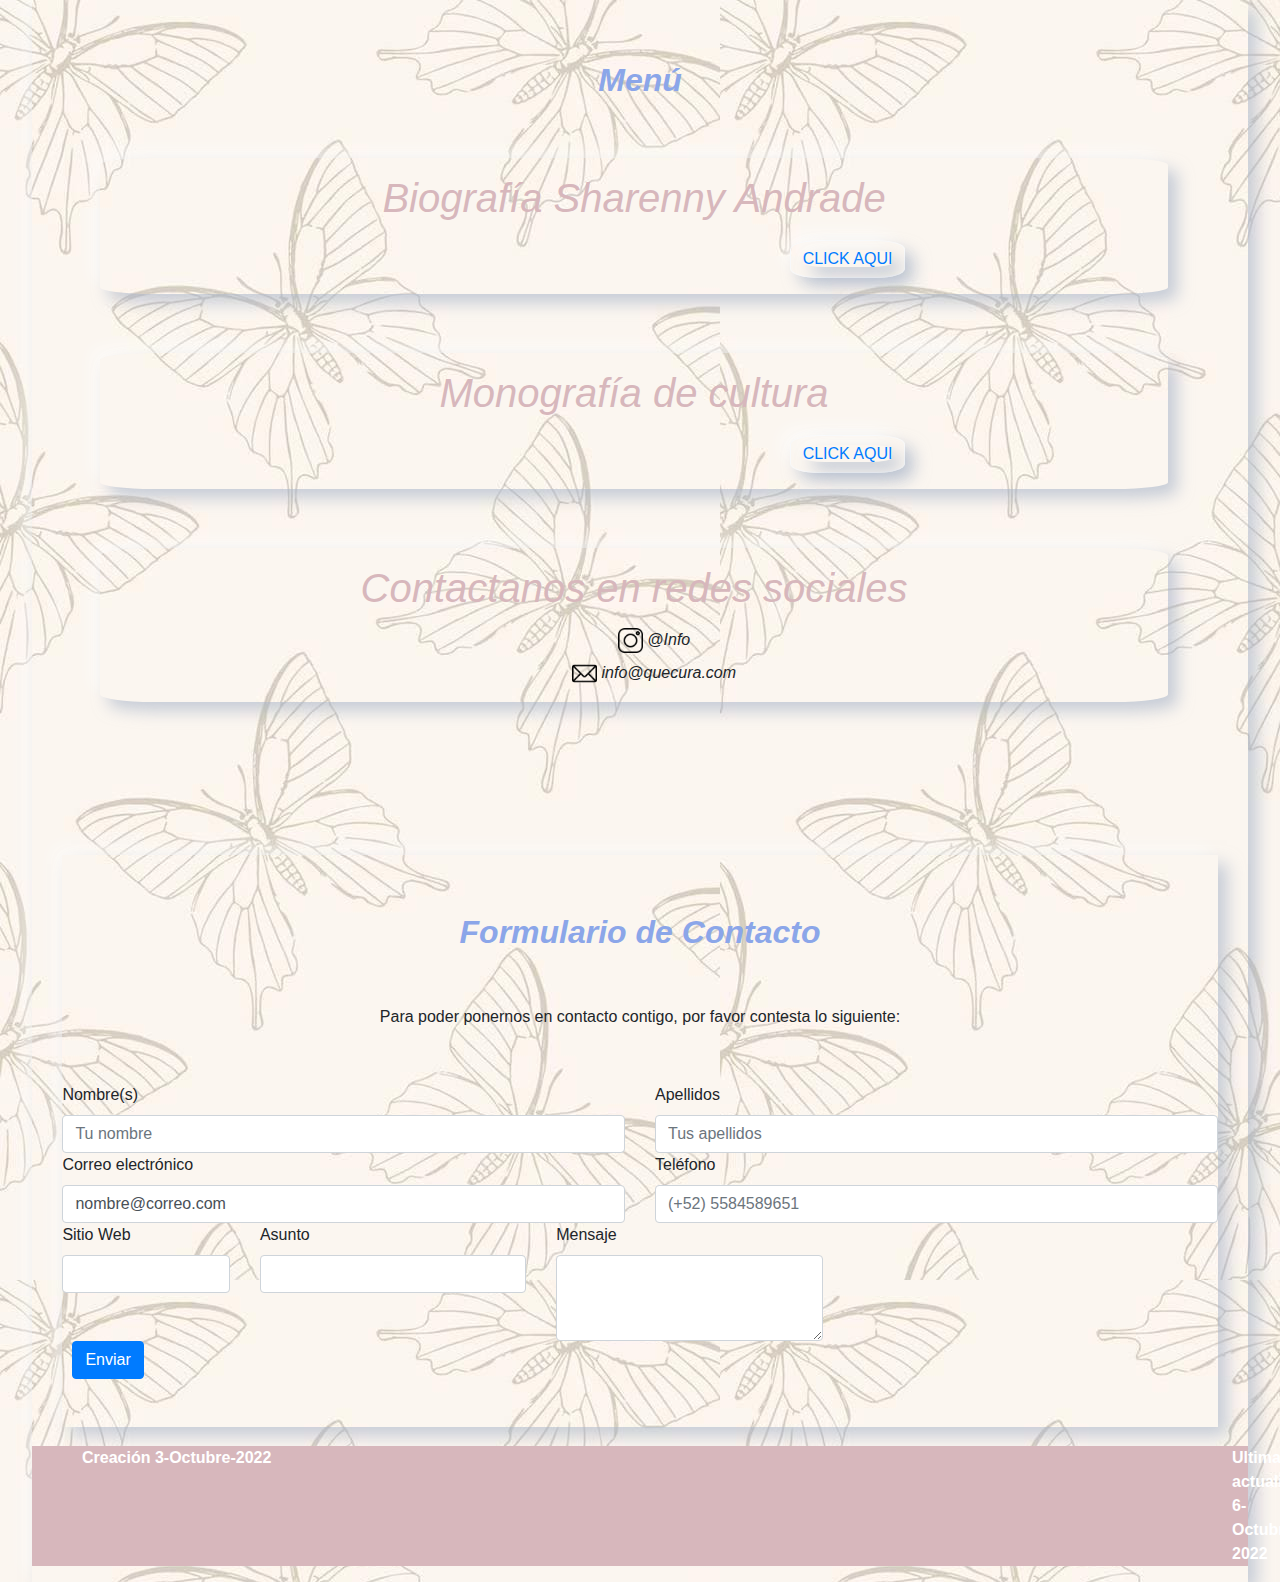
<file: index.html>
<!DOCTYPE html>
<html lang="en">
<head>
    <meta charset="UTF-8">
    <meta http-equiv="X-UA-Compatible" content="IE=edge">
    <meta name="viewport" content="width=device-width, initial-scale=1.0">
    <title>Menu</title>
    <link rel="stylesheet" href="assets/css/bootstrap.min.css">
    <link rel="stylesheet" href="assets/js/bootstrap.min.js">
    <link rel="stylesheet" href="style.css">
    <title> Menú</title>
</head>
<body class="fondo" background="assets/img/mariposas.jpg">
  <div class="container-sm">
    
        <center class="bibliografia titulobi"> <i>
                <h2 class="titulobi"> <strong> Menú</strong> </h2>
            </i> </center>
        <div class="container-fluid top1">

            <center class="sharenny">
                <p><em>
                        <h1 class="letrasblanco">Biografía Sharenny Andrade</h1>
                        <div> <button type="button" class="btn btn-outline-light boton s" > <a class="s" href="bibliografia.html">CLICK AQUI</a></button></div>
                    </em></p>
            </center>
        </div>
        <div class="container-fluid top1">

            <center class="sharenny">
                <p><em>
                        <h1 class="letrasblanco">Monografía de cultura</h1>
                        <div> <button type="button" class="btn btn-outline-light boton s" > <a class="s" href="monografia.html">CLICK AQUI</a></button></div>
                    </em></p>
            </center>
        </div>  

        <div class="container-fluid top1">

            <center class="sharenny">
                <p><em>
                        <h1 class="letrasblanco">Contactanos en redes sociales</h1>
                        
                    </em></p>
                    <ul>
                        
                            <h6><img class="ins" src="assets/img/ins.png"> <i>@Info</i></h6>
                        
                        
                            <h6><img class="correo" src="assets/img/correo.png"> <i>info@quecura.com</i></h6>
                 
                    </ul>
            </center>
            <br><br>
        </div>  
        <div class="container-sm form">
    
            <center class="bibliografia titulobi"> <i>
                    <h2 class="titulobi"> <strong>Formulario de Contacto</strong> </h2>
                </i> </center>
            <br><br>
            <center><h6>Para poder ponernos en contacto contigo, por favor contesta lo siguiente:</h6></center>
            <br><br>
            <div class="row g-3">
                <div class="col">
                    <label for="inputEmail4" class="form-label">Nombre(s)</label>
                  <input type="text" class="form-control" placeholder="Tu nombre" aria-label="nombre">
                </div>
                <div class="col">
                    <label for="inputEmail4" class="form-label">Apellidos</label>
                  <input type="text" class="form-control" placeholder="Tus apellidos" aria-label="apellidos">
                </div>
              </div>
          
              <form class="row g-6">
                <div class="col-md-6">
                  <label for="inputEmail4" class="form-label">Correo electrónico</label>
                  <input type="email" class="form-control" id="floatingInputGrid" placeholder="name@example.com" value="nombre@correo.com">
                </div>
                <div class="col-md-6">
                    <label for="inputEmail4" class="form-label">Teléfono</label>
                  <input type="text" class="form-control" placeholder="(+52) 5584589651" aria-label="apellidos">
                </div>
           
          
                <div class="col-md-2">
                  <label for="inputCity" class="form-label">Sitio Web</label>
                  <input type="text" class="form-control" id="inputCity">
                </div>
                <div class="col-md-3">
                    <label for="inputZip" class="form-label">Asunto</label>
                    <input type="text" class="form-control" id="inputZip">
                  </div>
                  <div class="col-md-3">
                    <label for="exampleFormControlTextarea1" class="form-label">Mensaje</label>
                    <textarea class="form-control" id="Mensaje" rows="3"></textarea>
                  </div>
                  <br>
                  <div class="col-12 enviar">
                    <button type="submit" class="btn btn-primary">Enviar</button>
                  </div>
            </form>
            <br><br>
           
          </div> 
          <div class="top"><p class="cre"> <strong> Creación 3-Octubre-2022</p> <p class="ul">Ultima actualización 6-Octubre-2022</strong> </p></div>
    </body>



</html>
</file>
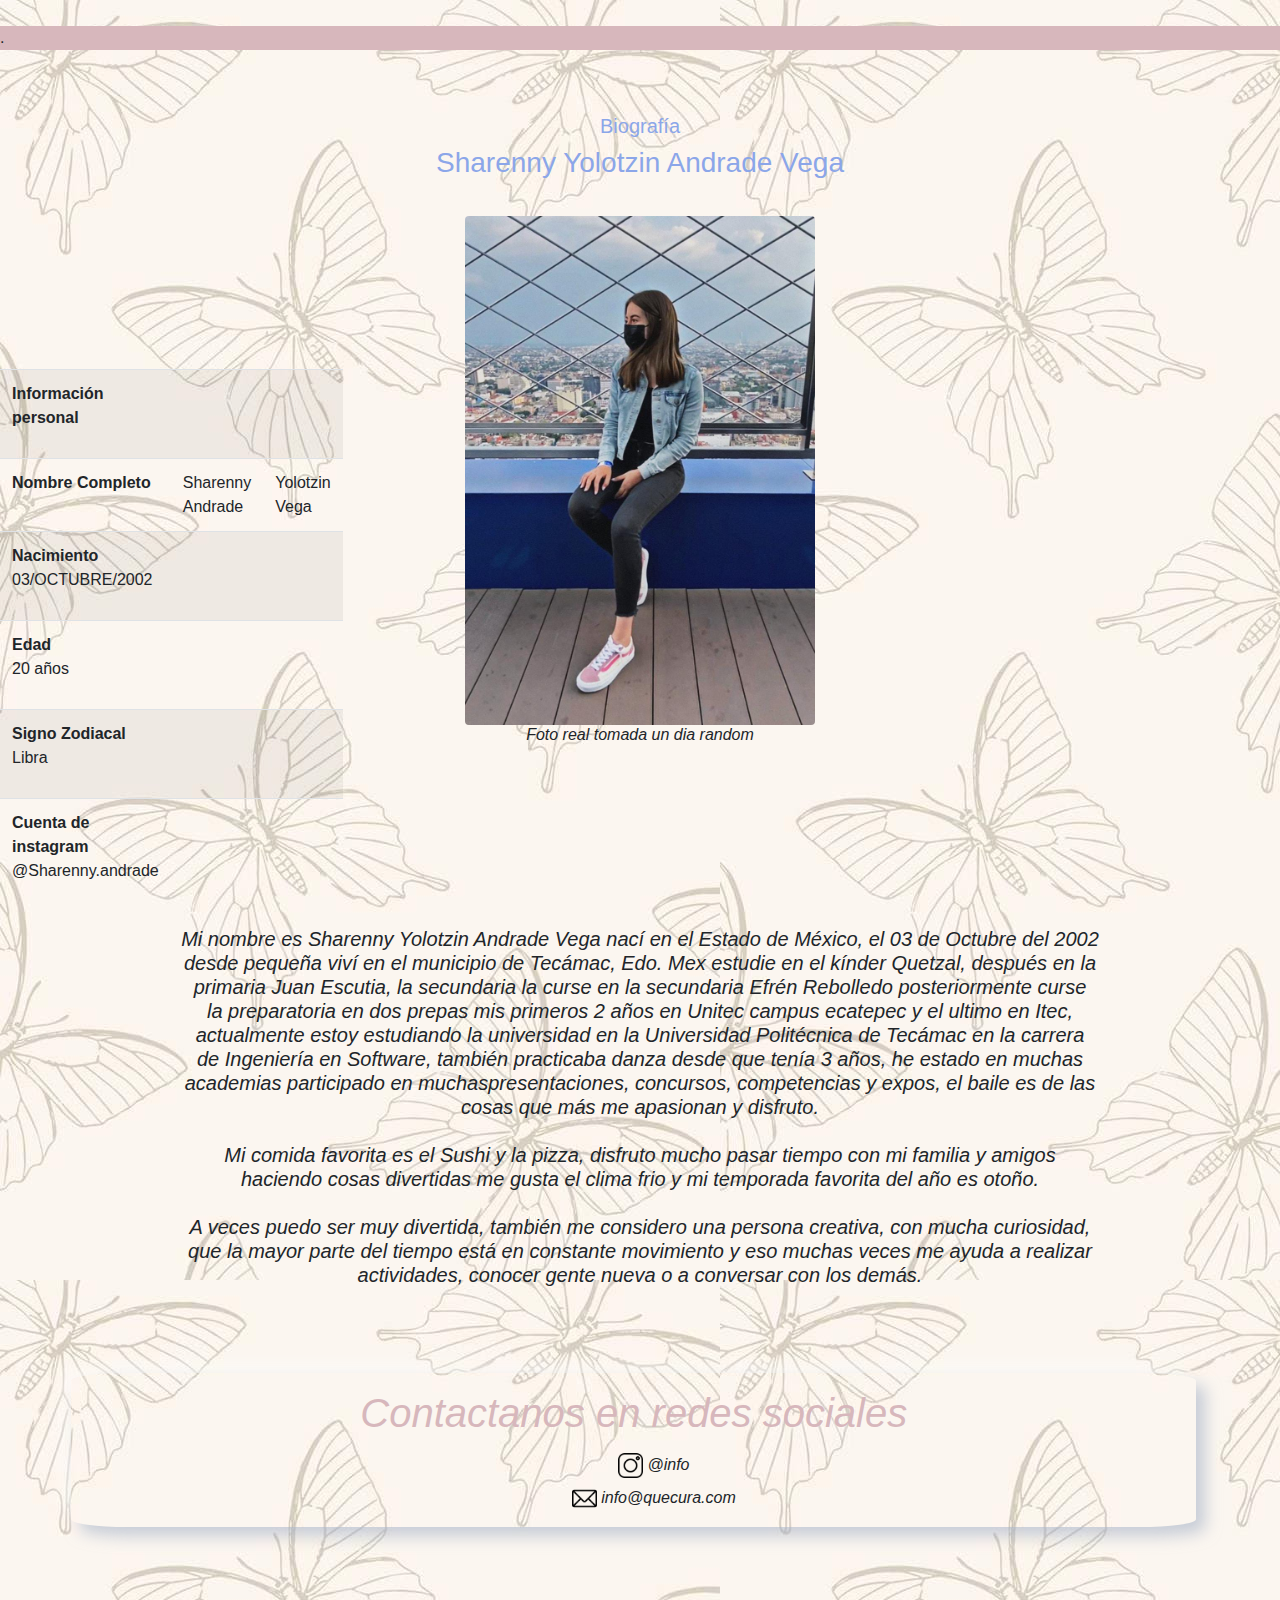
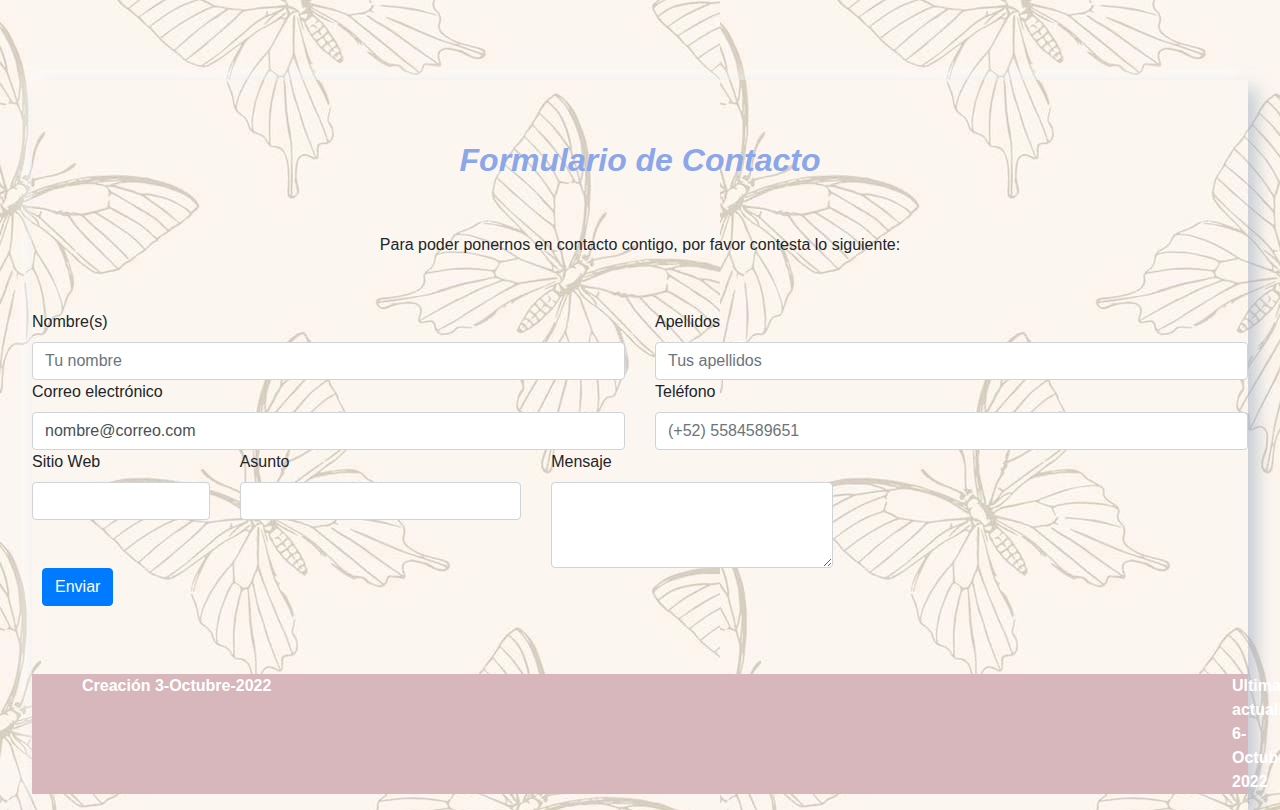
<file: bibliografia.html>
<!DOCTYPE html>
<html lang="en">
<head>
    <meta charset="UTF-8">
    <meta http-equiv="X-UA-Compatible" content="IE=edge">
    <meta name="viewport" content="width=device-width, initial-scale=1.0">
    <link rel="stylesheet" href="assets/css/bootstrap.min.css">
    <link rel="stylesheet" href="assets/js/bootstrap.min.js">
    <link rel="stylesheet" href="style.css">
    <title>Document</title>

    
</head>
<body class="fondo" background="assets/img/mariposas.jpg">
   
    <div class="container-sm1">
        <div class="top">.</div>
        <div class="titulosha">
            <center>
                <h5> Biografía <h3>Sharenny Yolotzin Andrade Vega </h3>
                </h5>
            </center>
        </div>
        <div class="imgSha1">
            <div class="text-center">
                <img src="assets/img/torre.jpg" class="rounded img" alt="...">
                <h6><i> Foto real tomada un dia random
                </i></h6>
              </div>
        </div>
        <table class="table table-striped">
<br><br><br><br><br><br><br>
            <tbody>
                <tr>
                    
                        <td class="azul" scope="row"> <strong> Información personal</strong>
                            <p class="negro"></p>
                    </td>
    
                    <th scope="row"></th>
                    
                    <td class="azul" scope="col"> <strong></strong>
                        <p class="negro"></p>
                    </td> <br>
    
                </tr>
                <tr>
                    <td class="azul" scope="row"> <strong>Nombre Completo</strong>
                        <p class="negro"></p>
                    </td>
                    <td> Sharenny Andrade</td>
                    <td> Yolotzin Vega</td>
                </tr>
                <tr>
                    <td class="azul" scope="row"> <strong>Nacimiento</strong>
                        <p class="negro">03/OCTUBRE/2002</p>
                    </td>
                    <td></td>
                    <td></td>
                    
                </tr>
                <tr>
                    <td class="azul"> <strong>Edad</strong>
                        <p class="negro">20 años</p>
                    </td>
                    <td></td>
                    <td></td>
                </tr>
                <tr>
                    <td class="azul"> <strong> Signo Zodiacal </strong>
                        <p class="negro">Libra</p>
                    </td>
                    <td></td>
                    <td></td>
                </tr>
                <tr>
                    <td class="azul"> <strong>Cuenta de instagram</strong>
                        <p class="negro">@Sharenny.andrade</p>
                    </td>
                    <td></td>
                    <td></td>
                </tr>
                    
            </tbody>
        </table>

        
        <div class="textoArribaSha">
            <i> <h5> Mi nombre es Sharenny Yolotzin Andrade Vega nací en el Estado de México,  el 03 de Octubre del 2002 
                <br> desde pequeña viví en el municipio de Tecámac, Edo. Mex estudie en el kínder Quetzal, después en la 
                <br> primaria Juan Escutia, la secundaria la curse en la secundaria Efrén Rebolledo posteriormente curse
                <br> la preparatoria en dos prepas mis primeros 2 años en Unitec campus ecatepec y el ultimo en Itec,
                <br> actualmente estoy estudiando la universidad en la Universidad Politécnica de Tecámac en la carrera 
                <br> de Ingeniería en Software, también practicaba danza desde que tenía 3 años, he estado en muchas
                <br> academias participado  en muchaspresentaciones, concursos, competencias y expos, el baile es de las 
                <br> cosas que más me apasionan y disfruto.
                <br>
                <br> Mi comida favorita es el Sushi y la pizza, disfruto mucho pasar tiempo con mi familia y amigos
                <br> haciendo cosas divertidas me gusta el clima frio y mi temporada favorita del año es otoño.
                <br>
                <br> A veces puedo ser muy divertida, también me considero una persona creativa, con mucha curiosidad, 
                <br> que la mayor parte del tiempo está en constante movimiento y eso muchas  veces me ayuda a realizar 
                <br> actividades, conocer gente nueva o a conversar con los demás.
                <br>
                <br>
        </h5></i>
        </div>

        <div class="container-fluid top1">

            <center class="sharenny">
                <p><em>
                        <h1 class="letrasblanco">Contactanos en redes sociales</h1>
                        
                    </em></p>
                    <ul>
                        
                            <h6><img class="ins" src="assets/img/ins.png"> <i>@info</i></h6>
                        
                        
                            <h6><img class="correo" src="assets/img/correo.png"> <i>info@quecura.com</i></h6>
                 
                    </ul>
            </center>
            <br><br>
          </div>  
        <div class="container-sm form">
    
            <center class="bibliografia titulobi"> <i>
                    <h2 class="titulobi"> <strong>Formulario de Contacto</strong> </h2>
                </i> </center>
            <br><br>
            <center><h6>Para poder ponernos en contacto contigo, por favor contesta lo siguiente:</h6></center>
            <br><br>
            <div class="row g-3">
                <div class="col">
                    <label for="inputEmail4" class="form-label">Nombre(s)</label>
                  <input type="text" class="form-control" placeholder="Tu nombre" aria-label="nombre">
                </div>
                <div class="col">
                    <label for="inputEmail4" class="form-label">Apellidos</label>
                  <input type="text" class="form-control" placeholder="Tus apellidos" aria-label="apellidos">
                </div>
              </div>
        
              <form class="row g-6">
                <div class="col-md-6">
                  <label for="inputEmail4" class="form-label">Correo electrónico</label>
                  <input type="email" class="form-control" id="floatingInputGrid" placeholder="name@example.com" value="nombre@correo.com">
                </div>
                <div class="col-md-6">
                    <label for="inputEmail4" class="form-label">Teléfono</label>
                  <input type="text" class="form-control" placeholder="(+52) 5584589651" aria-label="apellidos">
                </div>
           
        
                <div class="col-md-2">
                  <label for="inputCity" class="form-label">Sitio Web</label>
                  <input type="text" class="form-control" id="inputCity">
                </div>
                <div class="col-md-3">
                    <label for="inputZip" class="form-label">Asunto</label>
                    <input type="text" class="form-control" id="inputZip">
                  </div>
                  <div class="col-md-3">
                    <label for="exampleFormControlTextarea1" class="form-label">Mensaje</label>
                    <textarea class="form-control" id="Mensaje" rows="3"></textarea>
                  </div>
                  <br>
                  <div class="col-12 enviar">
                    <button type="submit" class="btn btn-primary">Enviar</button>
                  </div>
            </form>
            <br><br>
            <div class="top"><p class="cre"> <strong> Creación 3-Octubre-2022</p> <p class="ul">Ultima actualización 6-Octubre-2022</strong> </p></div>
        </div> 
</body>
</html>
</file>
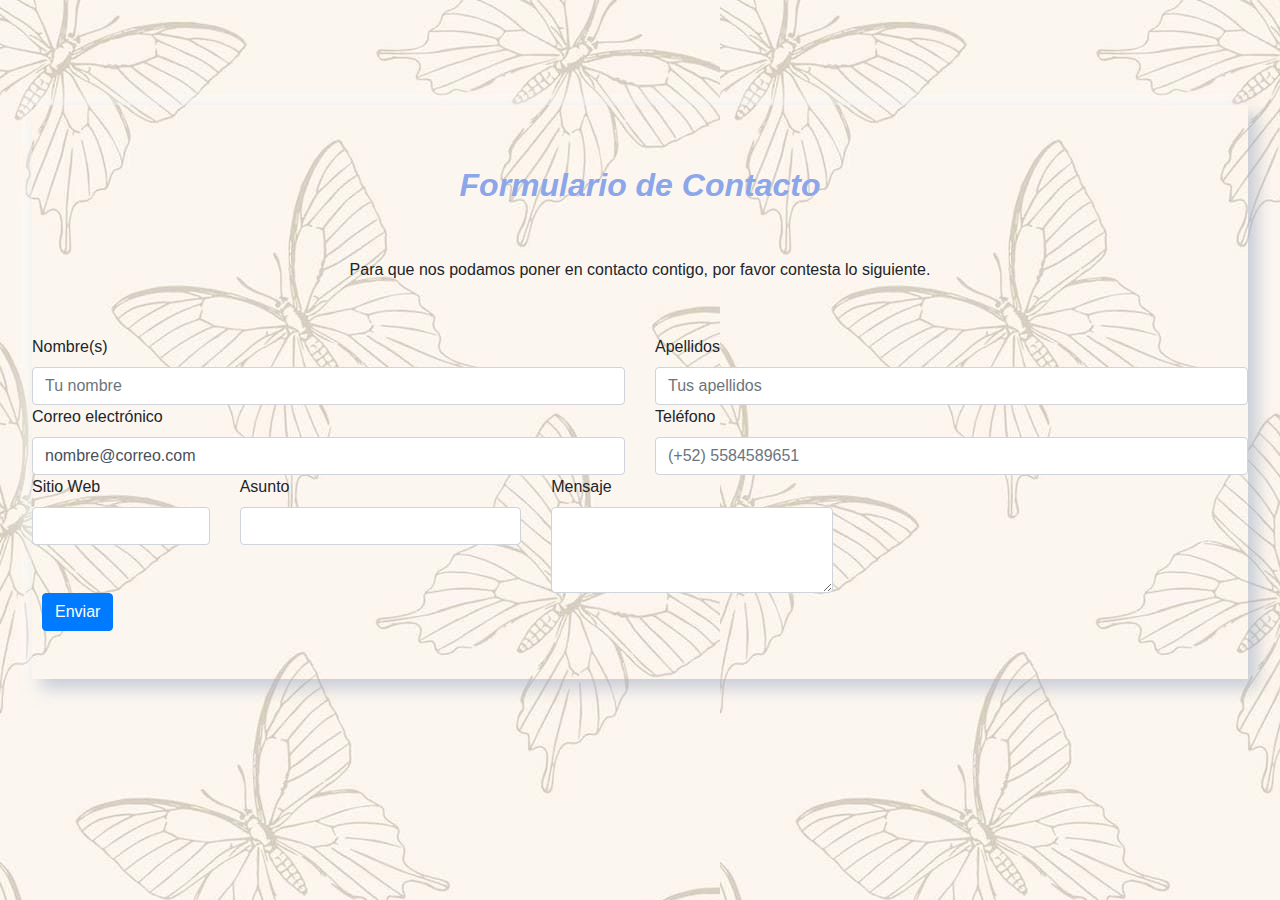
<file: formulario.html>
<!DOCTYPE html>
<html lang="en">
<head>
    <meta charset="UTF-8">
    <meta http-equiv="X-UA-Compatible" content="IE=edge">
    <meta name="viewport" content="width=device-width, initial-scale=1.0">
    <link rel="stylesheet" href="assets/css/bootstrap.min.css">
    <link rel="stylesheet" href="assets/js/bootstrap.min.js">
    <link rel="stylesheet" href="style.css">
    <title>Formulario de contacto</title>
</head>
<body class="fondo" background="assets/img/mariposas.jpg"></body>
    
<div class="container-sm form">
    
    <center class="bibliografia titulobi"> <i>
            <h2 class="titulobi"> <strong>Formulario de Contacto</strong> </h2>
        </i> </center>
    <br><br>
    <center><h6>Para que nos podamos poner en contacto contigo, por favor contesta lo siguiente.</h6></center>
    <br><br>
    <div class="row g-3">
        <div class="col">
            <label for="inputEmail4" class="form-label">Nombre(s)</label>
          <input type="text" class="form-control" placeholder="Tu nombre" aria-label="nombre">
        </div>
        <div class="col">
            <label for="inputEmail4" class="form-label">Apellidos</label>
          <input type="text" class="form-control" placeholder="Tus apellidos" aria-label="apellidos">
        </div>
      </div>

      <form class="row g-6">
        <div class="col-md-6">
          <label for="inputEmail4" class="form-label">Correo electrónico</label>
          <input type="email" class="form-control" id="floatingInputGrid" placeholder="name@example.com" value="nombre@correo.com">
        </div>
        <div class="col-md-6">
            <label for="inputEmail4" class="form-label">Teléfono</label>
          <input type="text" class="form-control" placeholder="(+52) 5584589651" aria-label="apellidos">
        </div>
   

        <div class="col-md-2">
          <label for="inputCity" class="form-label">Sitio Web</label>
          <input type="text" class="form-control" id="inputCity">
        </div>
        <div class="col-md-3">
            <label for="inputZip" class="form-label">Asunto</label>
            <input type="text" class="form-control" id="inputZip">
          </div>
          <div class="col-md-3">
            <label for="exampleFormControlTextarea1" class="form-label">Mensaje</label>
            <textarea class="form-control" id="Mensaje" rows="3"></textarea>
          </div>
          <br>
          <div class="col-12 enviar">
            <button type="submit" class="btn btn-primary">Enviar</button>
          </div>
    </form>
    <br><br>
</div>  
</body>
</html>
</file>
<file: style.css>
.fondo1{
    background-color:  rgb(247,228,224);
}
.container{
    margin-top: 4%;
    background:transparent;
}


.bibliografia{
color: rgb(139,166,233);
}
.titulobi{
    margin-top: 5%;
    }
.letrasblanco{
    color: rgb(215,183,188);
}
.top{
    margin-top: 1%;
    background-color: pink;
}
.tops{
    margin-top: 1%;
    background-color: rgb(139,166,233);
}
.titulo{
    align-items: center;
    color: pink;
}
.sharenny{
    height:10%;
    width: 90%;
    align-content: center;
    align-self: center;
    margin-left:4.5%;
    background: (247,228,224);
    margin-bottom: 0%;
    overflow: hidden;
    margin-top: 5%;
    box-shadow: 9px 9px 16px rgba(163, 177,198, 0.6),-9px -9px 16px rgba(255, 255,255, 0.5);
    border-radius: 5%;
}
.s{
    box-shadow: 9px 9px 16px rgba(163, 177,198, 0.6),-9px -9px 16px rgba(255, 255,255, 0.5);
    border-radius: 25%;
    background-color: transparent;
}
.monografia{
    height: 10%;
    width: -10%;
    background: linear-gradient(to left, hsla(120, 67%, 47%, 0.897), rgba(44, 240, 102, 0.5), rgb(1, 83, 1));
    margin-bottom: 0%;
    overflow: hidden;
    margin-top: 3%;
}

.boton{
    margin-top: 0.9%;
   margin-left: 40%;

}
.titulosha{
    color: rgb(139,166,233);
    margin-top: 5%;
    margin-left: 0%
    
}
.imgSha{
    width: 40%; 
    right: 25%; 
    margin-left: 45%;
    margin-top: 4%;
}
.nombreSha{
    margin-top: 5%;
    margin-left: 11%;
    color: rgb(215,183,188);
}

.container-sm{
    margin-left:2.5%;
    background-color: pin ;
    max-width:95%;
    max-height: 90%;
    align-content: center;
    align-items: center;
    align-self: center;
    box-shadow: 9px 9px 16px rgba(163, 177,198, 0.6),-9px -9px 16px rgba(255, 255,255, 0.5);
    border-radius: 0%;
}
.container-sm3{
    margin-left:2.5%;
    background-color:  rgb(215,183,188,0.4);
    max-width:95%;
    max-height: 90%;
    align-content: center;
    align-items: center;
    align-self: center;
    
    justify-content: center;
    box-shadow: 9px 9px 16px rgba(163, 177,198, 0.6),-9px -9px 16px rgba(255, 255,255, 0.5);
    border-radius: 0%;
}
.ins{
    width: 25px;
}
.correo{
    width: 25px;
}

.container-sm1{
    margin-left:0%;
    background-color: transparent;
    max-width: 540%;
    max-height: 540%;
    align-content: center;
    align-items: center;
    align-self: center;

    
}
.textoArribaSha{
    margin-left: 0%;
    margin-top: 0%;
    text-align: center;
    text-align: responsive;
    
}
.texto{
    margin-left: 42%; 
    margin-top: 11%; 
    text-align: center;
    text-align: responsive;
}


.top{
    margin-top: 2%;
    background-color: rgb(215,183,188);
}
.table{
    
    background-color: transparent;
    max-width: 100px;
    max-height: 80px;
    margin-top:-45%
}
.img{
    width: 350px;
    margin-top: 29px;
}

.container2{
    width:100%;
    display: flex;
    justify-content: center;
    align-items: center;
    height: 100vh;
    text-align: center;
}

.container2 figure{
    position: relative;
    height: 250px;
    width: 350px;
    overflow: hidden;
    border-radius: 6px;
    box-shadow: 9px 9px 16px rgba(163, 177,198, 0.6),-9px -9px 16px rgba(255, 255,255, 0.5);
    cursor: pointer;
    text-align: center;
}

.container2 figure img{
    width: 100%;
    height:100%;
    transition: all 500ms ease-out;
    text-align: center;
}

.container2 figure .capa{
    position: absolute;
    top: 0;
    width: 100%;
    height: 100%;
    background:rgb(215,183,188,0.5);
    transition: all 500ms ease-out;
    opacity: 0;
    visibility: hidden;
    text-align: center;
}

.container2 figure:hover > img{
    transform: scale(1.3);
    text-align: center;
}

.container2 figure:hover > .capa{
    opacity: 1;
    visibility: visible;
    text-align: center;
}
.container2 figure:hover > .capa h3{
   margin-top: 70px;
   margin-bottom: 15px;
}
.container2 figure .capa h3{
    color: #fff;
    font-weight: 400;
    transition: all 500ms ease-out;
    margin-top: 30px;
    text-align: center;
}

.container2 figure .capa p{
    color: #fff;
    font-size: 13px;
    line-height: 1.5px;
    width: 100%;
    max-width: 220px;
    margin-top: auto;
    text-align: center;
}

.diosab{
    margin-top: -200px;
    margin-right: 35px;
    text-align: center;
}
.sol{
    margin-top: -200px;
    margin-right: 35px;
}
.diosan{
    margin-top: -300px;
    margin-right: 35px;
}

.cuarzo{
    margin-top: -300px;
    margin-right: 35px;
}
.luces{
    margin-top: -300px;
    margin-right: 35px;
}
.hada{
    margin-top: -300px;
    margin-right: 35px;
}

.titulomo{
    color: rgb(167, 142, 146);

}
.enviar{
    margin-left: 10px;
}

.form{
    margin-top: 105px;
}

.diosab1{
    margin-top: -190px;
    margin-left: -390px;
}
.sol1{
    margin-top: -700px;
}
.hada1{
    margin-top: -690px;
    margin-left: 390px;
    
}
.diosan1{
    margin-top: -750px;
    margin-left: 390px;
}

.cuarzo1{
    margin-top: -580px;
    margin-left: -390px;
    
}
.luces1{
    margin-top: -700px;
    
}
.local1{
    margin-top: -500px;
    margin-left: -390px;
    
}
.cuar{
    margin-top: -700px;
    
}
.sep{
    margin-top: -700px;
    margin-left: 390px;
    
}
.ul{
    margin-top: -40px;
    margin-left:1200px;
    color: #fff;

}
.cre{
    margin-top:-5px;
    margin-left:50px;
    color: #fff;

}
</file>
